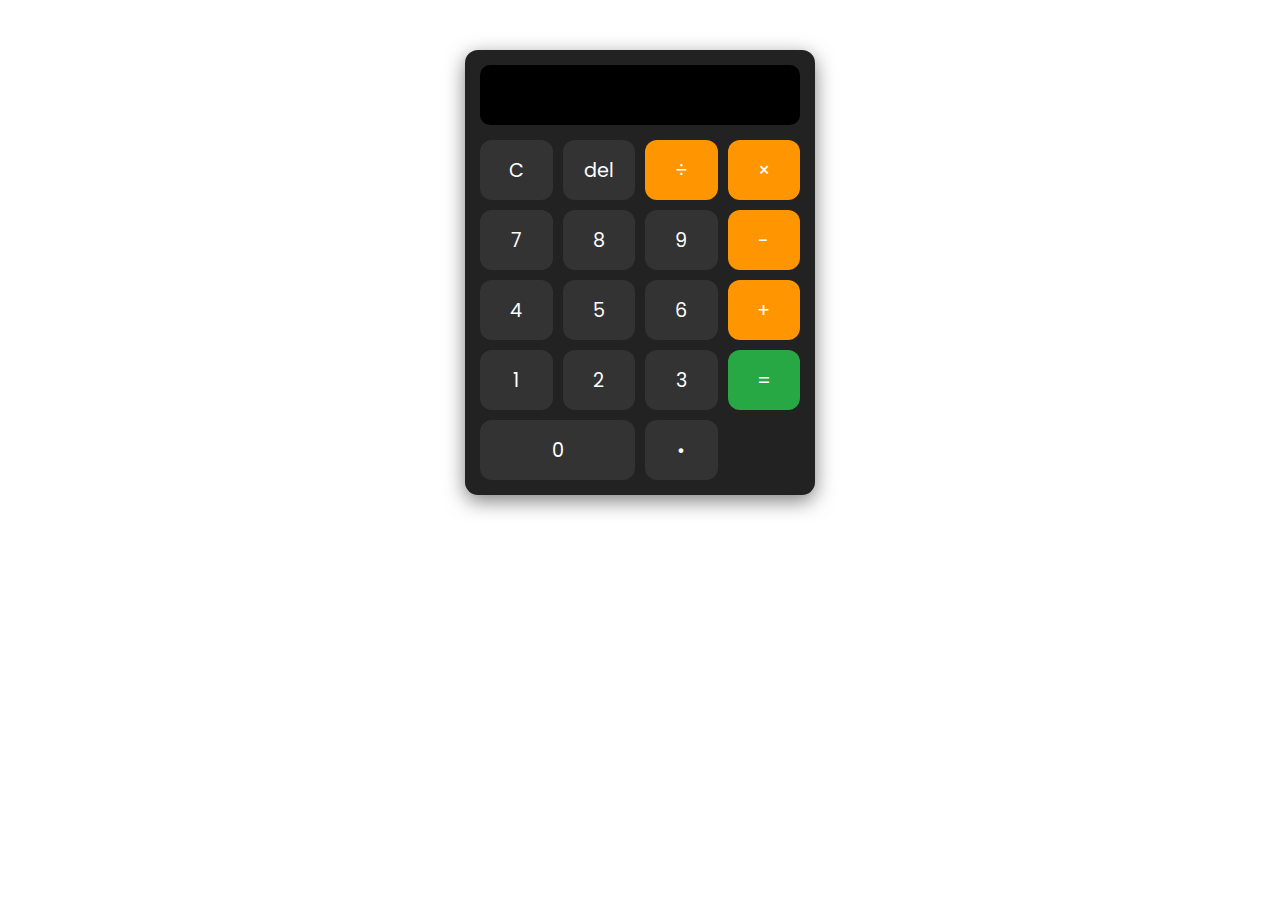
<file: 01-Calculator/index.html>
<!DOCTYPE html>
<html lang="en">
  <head>
    <meta charset="UTF-8" />
    <meta name="viewport" content="width=device-width, initial-scale=1.0" />
    <title>Calculator</title>
    <link rel="stylesheet" href="style.css" />
    <link rel="preconnect" href="https://fonts.googleapis.com" />
    <link rel="preconnect" href="https://fonts.gstatic.com" crossorigin />
    <link
      href="https://fonts.googleapis.com/css2?family=Poppins:ital,wght@0,100;0,200;0,300;0,400;0,500;0,600;0,700;0,800;0,900;1,100;1,200;1,300;1,400;1,500;1,600;1,700;1,800;1,900&display=swap"
      rel="stylesheet"
    />
    <script src="script.js" defer></script>
  </head>
  <body>
    <div class="calculator">
      <input type="text" class="calculator-screen" id="screen" disabled />

      <div class="calculator-buttons">
        <button class="btn" data-action="clear">C</button>
        <button class="btn" data-action="delete">del</button>
        <button class="btn operator" data-action="/">&divide;</button>
        <button class="btn operator" data-action="*">&times;</button>

        <button class="btn" data-action="7">7</button>
        <button class="btn" data-action="8">8</button>
        <button class="btn" data-action="9">9</button>
        <button class="btn operator" data-action="-">-</button>

        <button class="btn" data-action="4">4</button>
        <button class="btn" data-action="5">5</button>
        <button class="btn" data-action="6">6</button>
        <button class="btn operator" data-action="+">+</button>

        <button class="btn" data-action="1">1</button>
        <button class="btn" data-action="2">2</button>
        <button class="btn" data-action="3">3</button>
        
        <button class="btn zero" data-action="0">0</button>
        <button class="btn" data-action=".">&bull;</button>
        <button class="btn equal" data-action="=">=</button>
      </div>
    </div>
  </body>
</html>
</file>
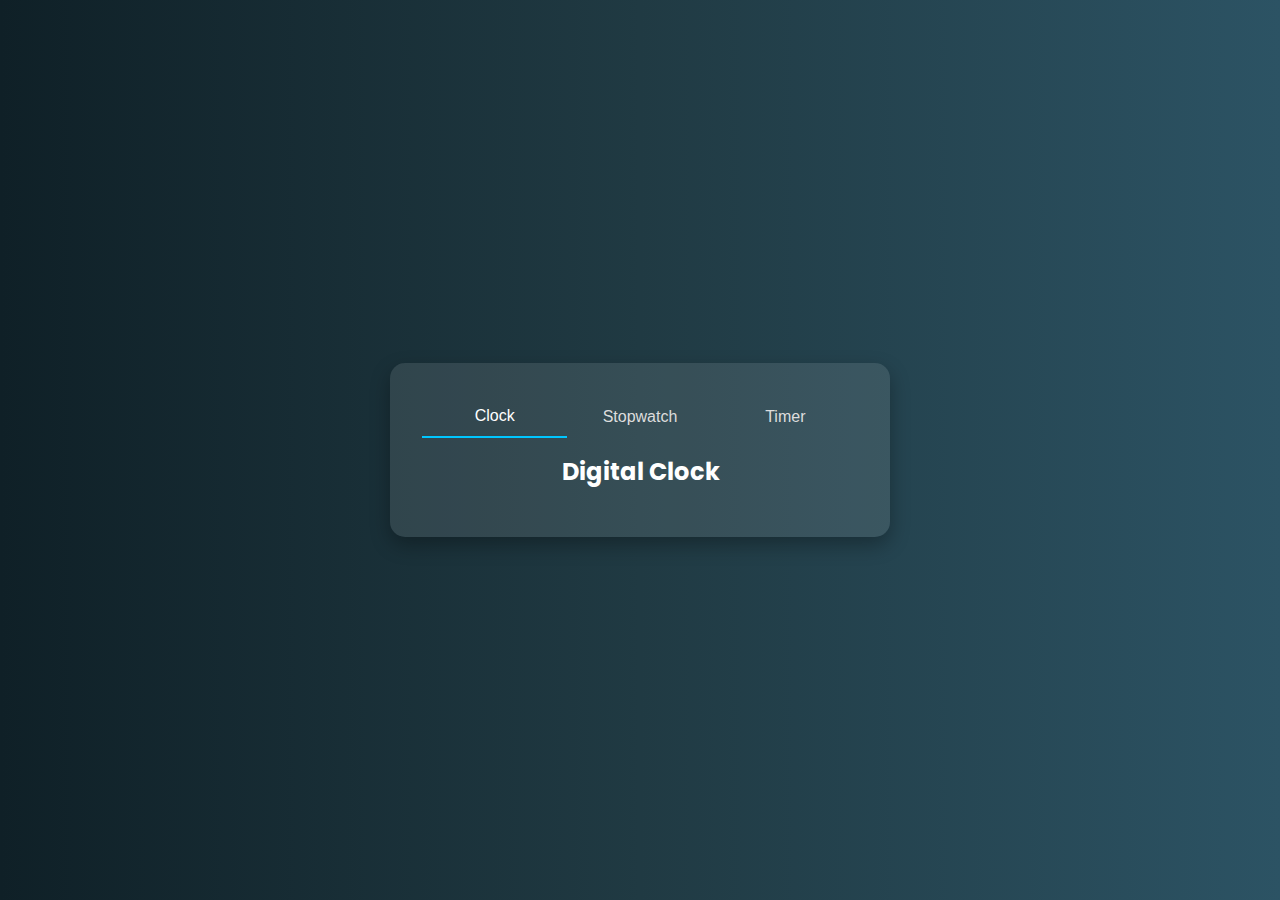
<file: 02-Clock/index.html>
<!DOCTYPE html>
<html lang="en">
  <head>
    <meta charset="UTF-8" />
    <meta name="viewport" content="width=device-width, initial-scale=1.0" />
    <title>Clock|Stopwatch|Timer</title>
    <link
      href="https://fonts.googleapis.com/css2?family=Poppins:ital,wght@0,100;0,200;0,300;0,400;0,500;0,600;0,700;0,800;0,900;1,100;1,200;1,300;1,400;1,500;1,600;1,700;1,800;1,900&display=swap"
      rel="stylesheet"
    />
    <link rel="stylesheet" href="style.css" />
    <script src="script.js"></script>
  </head>
  <body>
    <div class="container">
      <nav class="tabs">
        <button data-tab="clock" class="active">Clock</button>
        <button data-tab="stopwatch">Stopwatch</button>
        <button data-tab="Timer">Timer</button>
      </nav>

      <section id="clock" class="tab-content active">
        <h2>Digital Clock</h2>
        <div class="display" id="clockDisplay"></div>
      </section>

      <section id="stopwatch" class="tab-content">
        <h2>Stop Watch</h2>
        <div class="display" id="stopwatchDisplay">00:00:00</div>
        <div class="controls">
          <button id="startStopwatch">Start</button>
          <button id="pausStopwatch">Stop</button>
          <button id="resetStopwatch">Reset</button>
        </div>
      </section>

      <section class="tab-content" id="timer">
        <h2>Timer</h2>
        <div class="display" id="timerDisplay">00:00</div>
        <div class="controls">
          <input type="number" id="minutesSlot" placeholder="minutes" min="0" />
          <button id="startTimer">Start</button>
          <button id="pauseTimer">Stop</button>
          <button id="resetTimer">Reset</button>
        </div>
      </section>
    </div>
  </body>
</html>
</file>
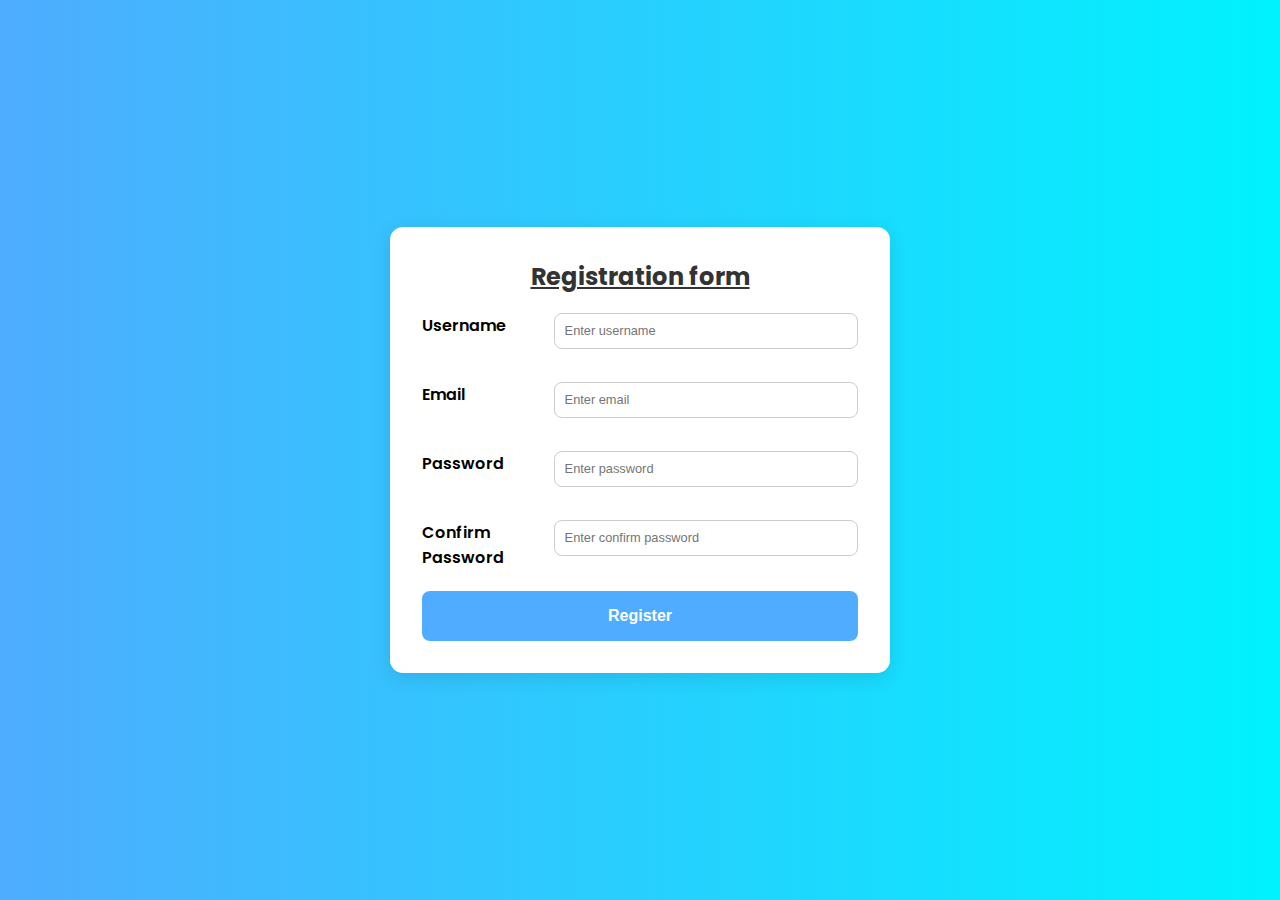
<file: 03-Form Validator/index.html>
<!DOCTYPE html>
<html lang="en">
  <head>
    <meta charset="UTF-8" />
    <meta name="viewport" content="width=device-width, initial-scale=1.0" />
    <title>Form Validator</title>
    <link
      href="https://fonts.googleapis.com/css2?family=Poppins:ital,wght@0,100;0,200;0,300;0,400;0,500;0,600;0,700;0,800;0,900;1,100;1,200;1,300;1,400;1,500;1,600;1,700;1,800;1,900&display=swap"
      rel="stylesheet"
    />
    <link rel="stylesheet" href="style.css" />
    <script src="script.js" defer></script>
  </head>
  <body>
    <main class="formContainer">
      <h2>Registration form</h2>
      <form id="registerForm" novalidate>
        <div class="formGroup">
          <label for="username">Username</label>
          <div class="inputWrapper">
            <input
              type="text"
              id="username"
              name="username"
              placeholder="Enter username"
              required
            />
            <small class="errorMessage"></small>
          </div>
        </div>

        <div class="formGroup">
          <label for="email">Email</label>
          <div class="inputWrapper">
            <input
              type="text"
              id="email"
              name="email"
              placeholder="Enter email"
              required
            />
            <small class="errorMessage"></small>
          </div>
        </div>

        <div class="formGroup">
          <label for="password">Password</label>
          <div class="inputWrapper">
            <input
              type="text"
              id="password"
              name="password"
              placeholder="Enter password"
              minlength="8"
              required
            />
            <small class="errorMessage"></small>
          </div>
        </div>

        <div class="formGroup">
          <label for="confirmPassword">Confirm Password</label>
          <div class="inputWrapper">
            <input
              type="text"
              id="confirmPassword"
              name="confirmPassword"
              placeholder="Enter confirm password"
              required
            />
            <small class="errorMessage"></small>
          </div>
        </div>

        <button type="submit">Register</button>
      </form>
    </main>
  </body>
</html>
</file>
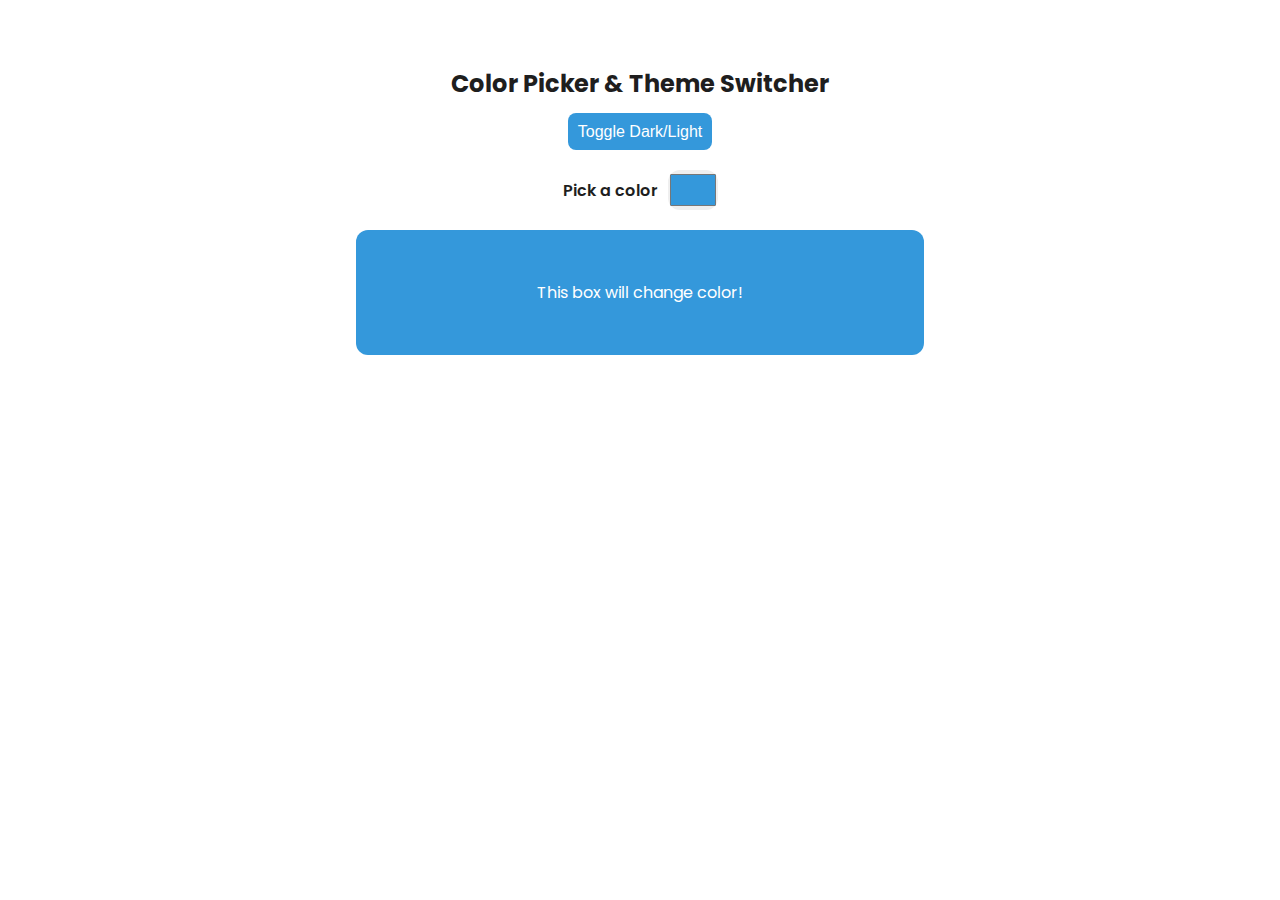
<file: 04-Color Picker and Theme Switcher/index.html>
<!DOCTYPE html>
<html lang="en">
  <head>
    <meta charset="UTF-8" />
    <meta name="viewport" content="width=device-width, initial-scale=1.0" />
    <title>Color Picker & Theme Switcher</title>
    <link
      href="https://fonts.googleapis.com/css2?family=Poppins:ital,wght@0,100;0,200;0,300;0,400;0,500;0,600;0,700;0,800;0,900;1,100;1,200;1,300;1,400;1,500;1,600;1,700;1,800;1,900&display=swap"
      rel="stylesheet"
    />
    <link rel="stylesheet" href="style.css" />
    <script src="script.js" defer></script>
  </head>
  <body>
    <div class="container">
      <h2>Color Picker & Theme Switcher</h2>
      <button id="themeToggle" class="theme-btn">Toggle Dark/Light</button>
      <div class="colorPicker">
        <label for="colorInput">Pick a color</label>
        <input type="color" id="colorInput" value="#3498db" />
      </div>
      <div class="preview-box" id="previewBox">
        <p>This box will change color!</p>
      </div>
    </div>
  </body>
</html>
</file>
<file: 01-Calculator/style.css>
* {
  margin: 0;
  padding: 0;
  box-sizing: border-box;
  font-family: "Poppins", sans-serif;
}

.calculator {
  max-width: 350px;
  margin: 50px auto;
  padding: 15px;
  border-radius: 13px;
  background: #222;
  box-shadow: 0px 6px 20px rgba(0, 0, 0, 0.5);
}

.calculator-screen {
  width: 100%;
  height: 60px;
  border: none;
  border-radius: 10px;
  margin-bottom: 15px;
  padding: 10px;
  text-align: right;
  font-size: 2rem;
  background-color: #000;
  color: #fff;
  outline: none;
}

.calculator-buttons {
  display: grid;
  grid-template-columns: repeat(4, 1fr);
  gap: 10px;
}

.btn {
  height: 60px;
  background: #333;
  color: #fff;
  font-size: 1.2rem;
  border: none;
  border-radius: 12px;
  transition: 0.2s;
  cursor: pointer;
}

.btn:hover {
  background: #444;
}

.btn:active {
  transform: scale(0.95);
}

.operator {
  background: #ff9500;
}

.operator:hover {
  background: #e08900;
}

.equal {
  grid-row: 4 / 6; /* Starts at row 4, ends before row 6 */
  grid-column: 4; /* Force last column */
  background: #28a745;
}

.equal:hover {
  background: #218838;
}

.zero {
  grid-column: span 2;
}
</file>
<file: 02-Clock/style.css>
* {
  padding: 0;
  margin: 0;
  box-sizing: border-box;
}

body {
  font-family: "Poppins", sans-serif;
  background: linear-gradient(to right, #0f2027, #203a43, #2c5364);
  color: #fff;
  display: flex;
  justify-content: center;
  align-items: center;
  min-height: 100vh;
}

.container {
  width: 90%;
  max-width: 500px;
  background: rgba(255, 255, 255, 0.1);
  padding: 2rem;
  border-radius: 15px;
  box-shadow: 0 8px 20px rgba(0, 0, 0, 0.3);
}

.tabs {
  display: flex;
  justify-content: space-around;
  margin-bottom: 1rem;
}

.tabs button {
  flex: 1;
  background: none;
  color: #ddd;
  cursor: pointer;
  padding: 0.7rem;
  font-size: 1rem;
  transition: 0.3s;
  border: none;
}

.tabs button.active {
    border-bottom: 2px solid #00c6ff;
    color: #fff;
} 

.tab-content {
    display: none;
    text-align: center;
}

 .tab-content.active {
    display: block;
}

h2 {
  margin-bottom: 1rem;
  font-size: 1.5rem;
}

.display {
  margin-bottom: 1rem;
  font-size: 2rem;
  letter-spacing: 2px;
}

.controls {
  display: flex;
  justify-content: center;
  gap: 0.5rem;
  flex-wrap: wrap;
}

.controls button,
.controls input {
  padding: 0.6rem 0.7rem;
  border: none;
  border-radius: 8px;
  cursor: pointer;
  font-size: 1rem;
}

.controls button {
  background: #00c6ff;
  color: #000;
  font-weight: bold;
  transition: 0.3s;
}

.controls button:hover {
  background: #009acb;
}

.controls input {
  width: 100px;
  text-align: center;
}

@media (max-width) {
  .display {
    font-size: 1.5rem;
  }

  .controls {
    flex-direction: column;
  }

  .controls input,
  .controls button {
    width: 100%;
  }
}
</file>
<file: 03-Form Validator/style.css>
* {
  padding: 0;
  margin: 0;
  box-sizing: border-box;
}

body {
    background: linear-gradient(to right, #4facfe, #00f2fe);
    font-family: "Poppins", sans-serif;
    display: flex;
    min-height: 100vh;
    justify-content: center;
    align-items: center;
}

.formContainer {
    background: #fff;
    padding: 2rem;
    width: 100%;
    max-width: 500px;
    border: none;
    border-radius: 13px;
    box-shadow: 0 5px 20px rgba(0,0,0,0.1);
}

.formContainer h2 {
    margin-bottom: 1.2rem;
    text-align: center;
    color: #333;
    text-decoration: underline;
}

.formGroup {
    display: flex;
    justify-content: space-around;
    align-items: flex-start;
    gap: 0.75rem;
    margin-bottom: 0.75rem;
}

.formGroup label {
    flex: 0 0 120px;
}

.formGroup input {
    flex: 1
}

label {
    margin-bottom: 0.6rem;
    font-weight: 600;
}

input {
    padding: 0.6rem;
    border: 1px solid #ccc;
    border-radius: 0.5rem;
    font-size: 0.8rem;
    transition: border-color 0.3s;
}

input:focus {
    border-color: #4facfe;
    outline: none;
}


.errorMessage {
    margin-top: 0.3rem;
    color: red;
    font-size: 0.85rem;
    height: 1rem;
}

button {
    width: 100%;
    padding: 1rem;
    background: #4facfe;
    font-size: 1rem;
    border: none;
    font-weight: 600;
    color: white;
    border-radius: 0.5rem;
    cursor: pointer;
    transition: background 0.3s;
}

button:hover {
    background: #00c6ff;
}

.inputWrapper {
    flex: 1;
    display: flex;
    flex-direction: column;
}

@media (max-width: 500px) {
    .formContainer {
        padding: 1.5rem;
    }
}
</file>
<file: 04-Color Picker and Theme Switcher/style.css>
* {
  padding: 0;
  margin: 0;
  box-sizing: border-box;
}

:root {
  --primary-color: #3498db;
  --bg-light: #ffffff;
  --bg-dark: #1e1e1e;
  --text-light: #1e1e1e;
  --text-dark: #ffffff;
}


body {
    margin: 0;
    font-family: "Poppins", sans-serif;
    background-color: var(--bg-light);
    color: var(--text-light);
    transition: background 0.3s, color 0.3s;
}

h2 {
    margin-bottom: 12px;
}

.container {
    max-width: 600px;
    margin: 50px auto;
    padding: 1rem;
    text-align: center;
}

.theme-btn {
    padding: 0.6rem;
    cursor: pointer;
    font-size: 1rem;
    color: #fff;
    background: var(--primary-color);
    border: none;
    border-radius: 8px;
    transition: background 0.3s;
}

.theme-btn:hover {
    opacity: 0.9
}

.colorPicker {
    margin: 20px 0;
    display: flex;
    justify-content: center;
    align-items: center;
    gap: 10px;
}

.colorPicker label {
    font-weight: 600;
}

.colorPicker input {
    width: 50px;
    height: 40px;
    cursor: pointer;
    border: none;
    border-radius: 12px;
}

.preview-box {
    margin-top: 20px;
    padding: 50px;
    background-color: var(--primary-color);
    color: white;
    border-radius: 12px;
    transition: background 0.3s;
}

body.dark-mode {
    background-color: var(--bg-dark);
    color: var(--text-dark)
}

@media(max-width: 600px) {
    .theme-btn {
        width: 100%;
    }

    .preview-box {
        padding: 30px;
    }
}
</file>
